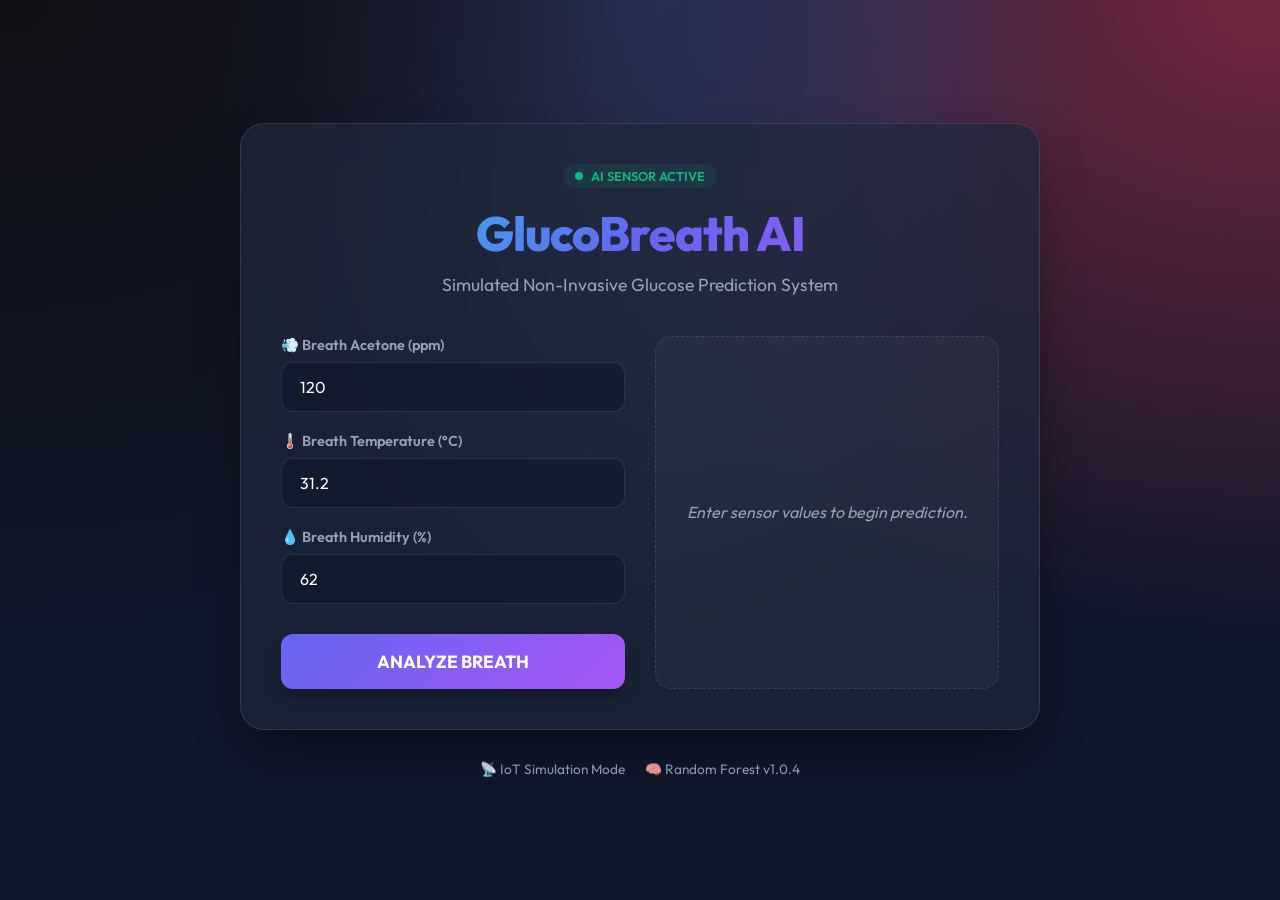
<file: index.html>
<!DOCTYPE html>
<html lang="en">
<head>
    <meta charset="UTF-8">
    <meta name="viewport" content="width=device-width, initial-scale=1.0">
    <title>GlucoBreath – Smart Glucose Prediction Dashboard</title>
    <link href="https://fonts.googleapis.com/css2?family=Outfit:wght@300;400;600;800&display=swap" rel="stylesheet">
    <style>
        :root {
            --primary: #6366f1;
            --secondary: #a855f7;
            --accent: #22d3ee;
            --bg: #0f172a;
            --card-bg: rgba(30, 41, 59, 0.7);
            --text: #f8fafc;
            --text-muted: #94a3b8;
            --success: #10b981;
            --error: #ef4444;
        }

        * {
            margin: 0;
            padding: 0;
            box-sizing: border-box;
            font-family: 'Outfit', sans-serif;
        }

        body {
            background-color: var(--bg);
            background-image: 
                radial-gradient(at 0% 0%, hsla(253,16%,7%,1) 0, transparent 50%), 
                radial-gradient(at 50% 0%, hsla(225,39%,30%,1) 0, transparent 50%), 
                radial-gradient(at 100% 0%, hsla(339,49%,30%,1) 0, transparent 50%);
            color: var(--text);
            min-height: 100vh;
            display: flex;
            flex-direction: column;
            align-items: center;
            justify-content: center;
            padding: 20px;
            overflow-x: hidden;
        }

        .container {
            width: 100%;
            max-width: 800px;
            background: var(--card-bg);
            backdrop-filter: blur(20px);
            border: 1px solid rgba(255, 255, 255, 0.1);
            border-radius: 24px;
            padding: 40px;
            box-shadow: 0 25px 50px -12px rgba(0, 0, 0, 0.5);
            animation: fadeIn 0.8s cubic-bezier(0.4, 0, 0.2, 1);
        }

        @keyframes fadeIn {
            from { opacity: 0; transform: translateY(20px); }
            to { opacity: 1; transform: translateY(0); }
        }

        header {
            text-align: center;
            margin-bottom: 40px;
        }

        h1 {
            font-size: 3rem;
            font-weight: 800;
            background: linear-gradient(135deg, var(--accent), var(--primary), var(--secondary));
            -webkit-background-clip: text;
            -webkit-text-fill-color: transparent;
            margin-bottom: 10px;
            letter-spacing: -1px;
        }

        p.subtitle {
            color: var(--text-muted);
            font-size: 1.1rem;
        }

        .dashboard-grid {
            display: grid;
            grid-template-columns: 1fr 1fr;
            gap: 30px;
        }

        @media (max-width: 650px) {
            .dashboard-grid {
                grid-template-columns: 1fr;
            }
        }

        .input-section {
            display: flex;
            flex-direction: column;
            gap: 20px;
        }

        .input-group {
            position: relative;
        }

        label {
            display: block;
            margin-bottom: 8px;
            font-size: 0.9rem;
            font-weight: 600;
            color: var(--text-muted);
            display: flex;
            align-items: center;
            gap: 8px;
        }

        input {
            width: 100%;
            padding: 14px 18px;
            background: rgba(15, 23, 42, 0.6);
            border: 1px solid rgba(255, 255, 255, 0.1);
            border-radius: 12px;
            color: var(--text);
            font-size: 1rem;
            transition: all 0.3s ease;
        }

        input:focus {
            outline: none;
            border-color: var(--primary);
            box-shadow: 0 0 0 3px rgba(99, 102, 241, 0.2);
            background: rgba(15, 23, 42, 0.8);
        }

        button {
            width: 100%;
            padding: 16px;
            background: linear-gradient(135deg, var(--primary), var(--secondary));
            color: white;
            border: none;
            border-radius: 12px;
            font-size: 1.1rem;
            font-weight: 700;
            cursor: pointer;
            transition: all 0.3s cubic-bezier(0.4, 0, 0.2, 1);
            box-shadow: 0 10px 15px -3px rgba(0, 0, 0, 0.3);
            margin-top: 10px;
        }

        button:hover {
            transform: translateY(-2px);
            box-shadow: 0 20px 25px -5px rgba(0, 0, 0, 0.4);
            filter: brightness(1.1);
        }

        button:active {
            transform: translateY(0);
        }

        .result-section {
            background: rgba(255, 255, 255, 0.03);
            border-radius: 16px;
            padding: 20px;
            display: flex;
            flex-direction: column;
            align-items: center;
            justify-content: center;
            border: 1px dashed rgba(255, 255, 255, 0.1);
            min-height: 250px;
        }

        .result-value {
            font-size: 4rem;
            font-weight: 800;
            color: var(--accent);
            text-shadow: 0 0 20px rgba(34, 211, 238, 0.4);
            margin-bottom: 5px;
            display: none;
        }

        .result-unit {
            font-size: 1.2rem;
            color: var(--text-muted);
            display: none;
        }

        .placeholder-text {
            color: var(--text-muted);
            text-align: center;
            font-style: italic;
        }

        .loader {
            width: 48px;
            height: 48px;
            border: 5px solid #FFF;
            border-bottom-color: var(--primary);
            border-radius: 50%;
            display: none;
            box-sizing: border-box;
            animation: rotation 1s linear infinite;
        }

        @keyframes rotation {
            0% { transform: rotate(0deg); }
            100% { transform: rotate(360deg); }
        }

        .status-pill {
            display: inline-flex;
            align-items: center;
            padding: 4px 12px;
            background: rgba(16, 185, 129, 0.1);
            color: var(--success);
            border-radius: 100px;
            font-size: 0.8rem;
            font-weight: 600;
            margin-bottom: 15px;
        }

        .status-pill-dot {
            width: 8px;
            height: 8px;
            background: var(--success);
            border-radius: 50%;
            margin-right: 8px;
            animation: pulse 2s infinite;
        }

        @keyframes pulse {
            0% { transform: scale(0.95); box-shadow: 0 0 0 0 rgba(16, 185, 129, 0.7); }
            70% { transform: scale(1); box-shadow: 0 0 0 6px rgba(16, 185, 129, 0); }
            100% { transform: scale(0.95); box-shadow: 0 0 0 0 rgba(16, 185, 129, 0); }
        }

        footer {
            margin-top: 30px;
            color: var(--text-muted);
            font-size: 0.85rem;
            display: flex;
            gap: 20px;
        }
    </style>
</head>
<body>

    <div class="container">
        <header>
            <div class="status-pill">
                <div class="status-pill-dot"></div>
                AI SENSOR ACTIVE
            </div>
            <h1>GlucoBreath AI</h1>
            <p class="subtitle">Simulated Non-Invasive Glucose Prediction System</p>
        </header>

        <div class="dashboard-grid">
            <div class="input-section">
                <div class="input-group">
                    <label>💨 Breath Acetone (ppm)</label>
                    <input type="number" id="acetone" placeholder="e.g. 150.5" step="0.1" value="120">
                </div>
                <div class="input-group">
                    <label>🌡️ Breath Temperature (°C)</label>
                    <input type="number" id="temperature" placeholder="e.g. 32.5" step="0.1" value="31.2">
                </div>
                <div class="input-group">
                    <label>💧 Breath Humidity (%)</label>
                    <input type="number" id="humidity" placeholder="e.g. 65" step="1" value="62">
                </div>
                <button id="predictBtn">ANALYZE BREATH</button>
            </div>

            <div class="result-section" id="resultCard">
                <div class="loader" id="loader"></div>
                <div class="placeholder-text" id="placeholder">Enter sensor values to begin prediction.</div>
                <div class="result-value" id="resultValue">--</div>
                <div class="result-unit" id="resultUnit">mg/dL</div>
            </div>
        </div>
    </div>

    <footer>
        <span>📡 IoT Simulation Mode</span>
        <span>🧠 Random Forest v1.0.4</span>
    </footer>

    <script>
        document.getElementById('predictBtn').addEventListener('click', async () => {
            const acetone = document.getElementById('acetone').value;
            const temperature = document.getElementById('temperature').value;
            const humidity = document.getElementById('humidity').value;

            // UI Feedback
            const loader = document.getElementById('loader');
            const placeholder = document.getElementById('placeholder');
            const resultValue = document.getElementById('resultValue');
            const resultUnit = document.getElementById('resultUnit');
            const btn = document.getElementById('predictBtn');

            // Reset UI
            placeholder.style.display = 'none';
            resultValue.style.display = 'none';
            resultUnit.style.display = 'none';
            loader.style.display = 'block';
            btn.disabled = true;
            btn.textContent = 'ANALYZING...';

            try {
                const response = await fetch('/predict', {
                    method: 'POST',
                    headers: { 'Content-Type': 'application/json' },
                    body: JSON.stringify({ acetone, temperature, humidity })
                });

                const data = await response.json();

                if (data.success) {
                    // Simulate processing delay for effect
                    setTimeout(() => {
                        loader.style.display = 'none';
                        resultValue.style.display = 'block';
                        resultUnit.style.display = 'block';
                        resultValue.textContent = data.prediction;
                        btn.disabled = false;
                        btn.textContent = 'ANALYZE BREATH';
                        
                        // Add some color coding
                        if (data.prediction > 180) resultValue.style.color = '#ef4444'; // High
                        else if (data.prediction < 70) resultValue.style.color = '#3b82f6'; // Low
                        else resultValue.style.color = '#22d3ee'; // Normal
                    }, 800);
                } else {
                    alert('Error: ' + data.error);
                    loader.style.display = 'none';
                    placeholder.style.display = 'block';
                    placeholder.textContent = "AI Model hasn't been trained yet! Run model_train.py first.";
                    btn.disabled = false;
                    btn.textContent = 'ANALYZE BREATH';
                }
            } catch (error) {
                console.error(error);
                alert('API Server is not running. Start app.py first!');
                loader.style.display = 'none';
                placeholder.style.display = 'block';
                btn.disabled = false;
                btn.textContent = 'ANALYZE BREATH';
            }
        });
    </script>
</body>
</html>
</file>
